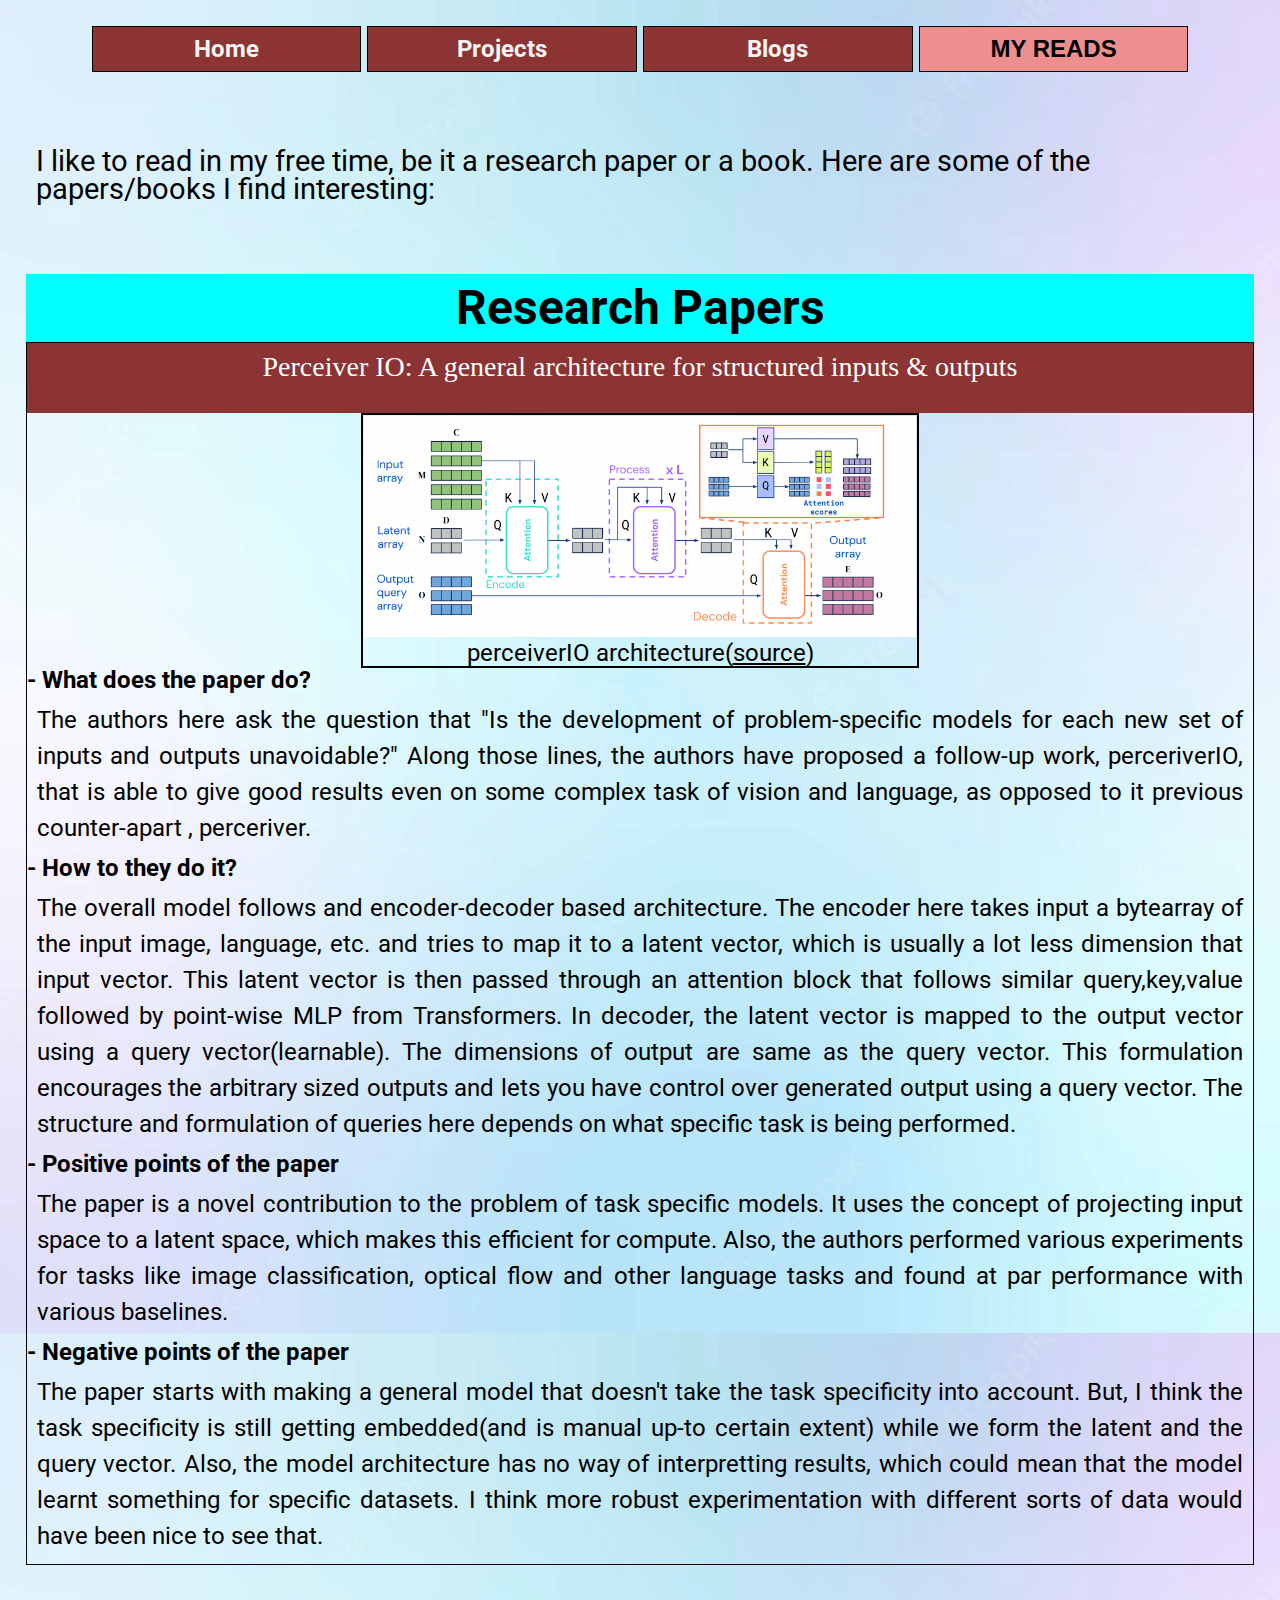
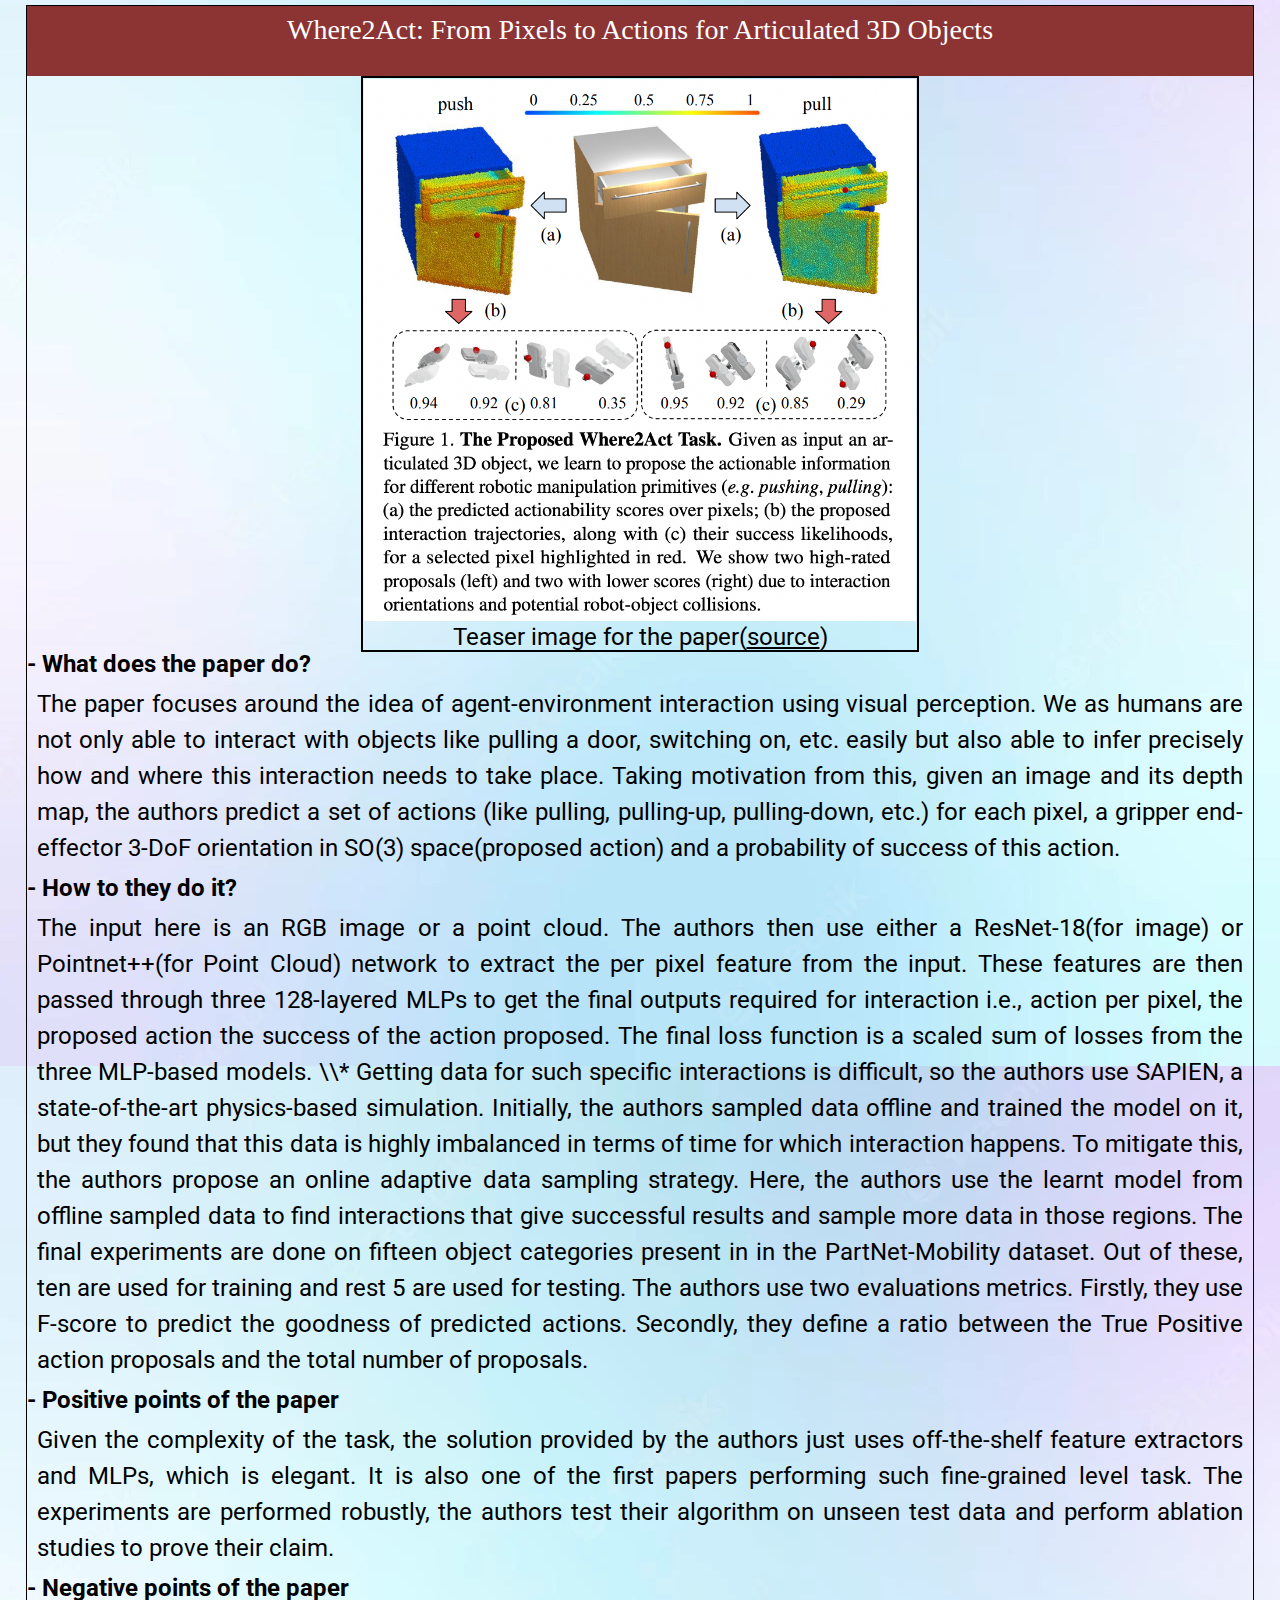
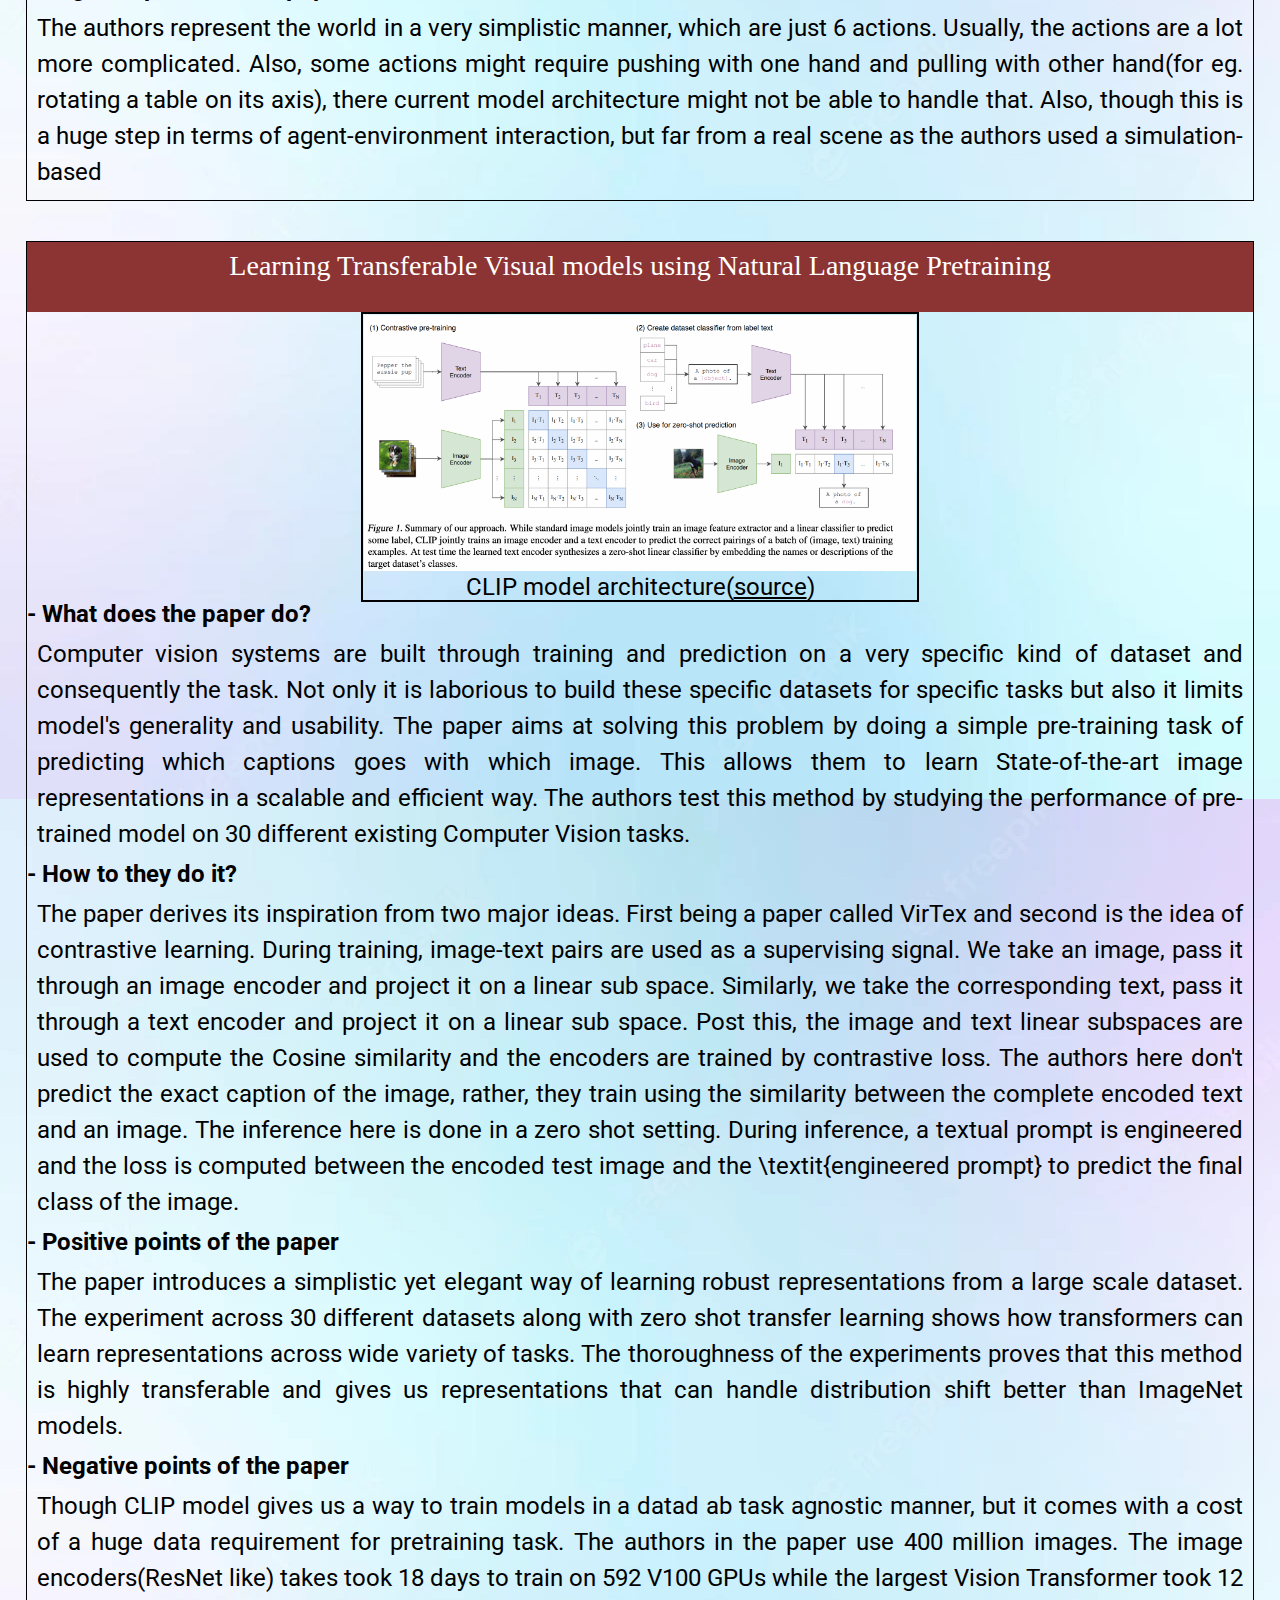
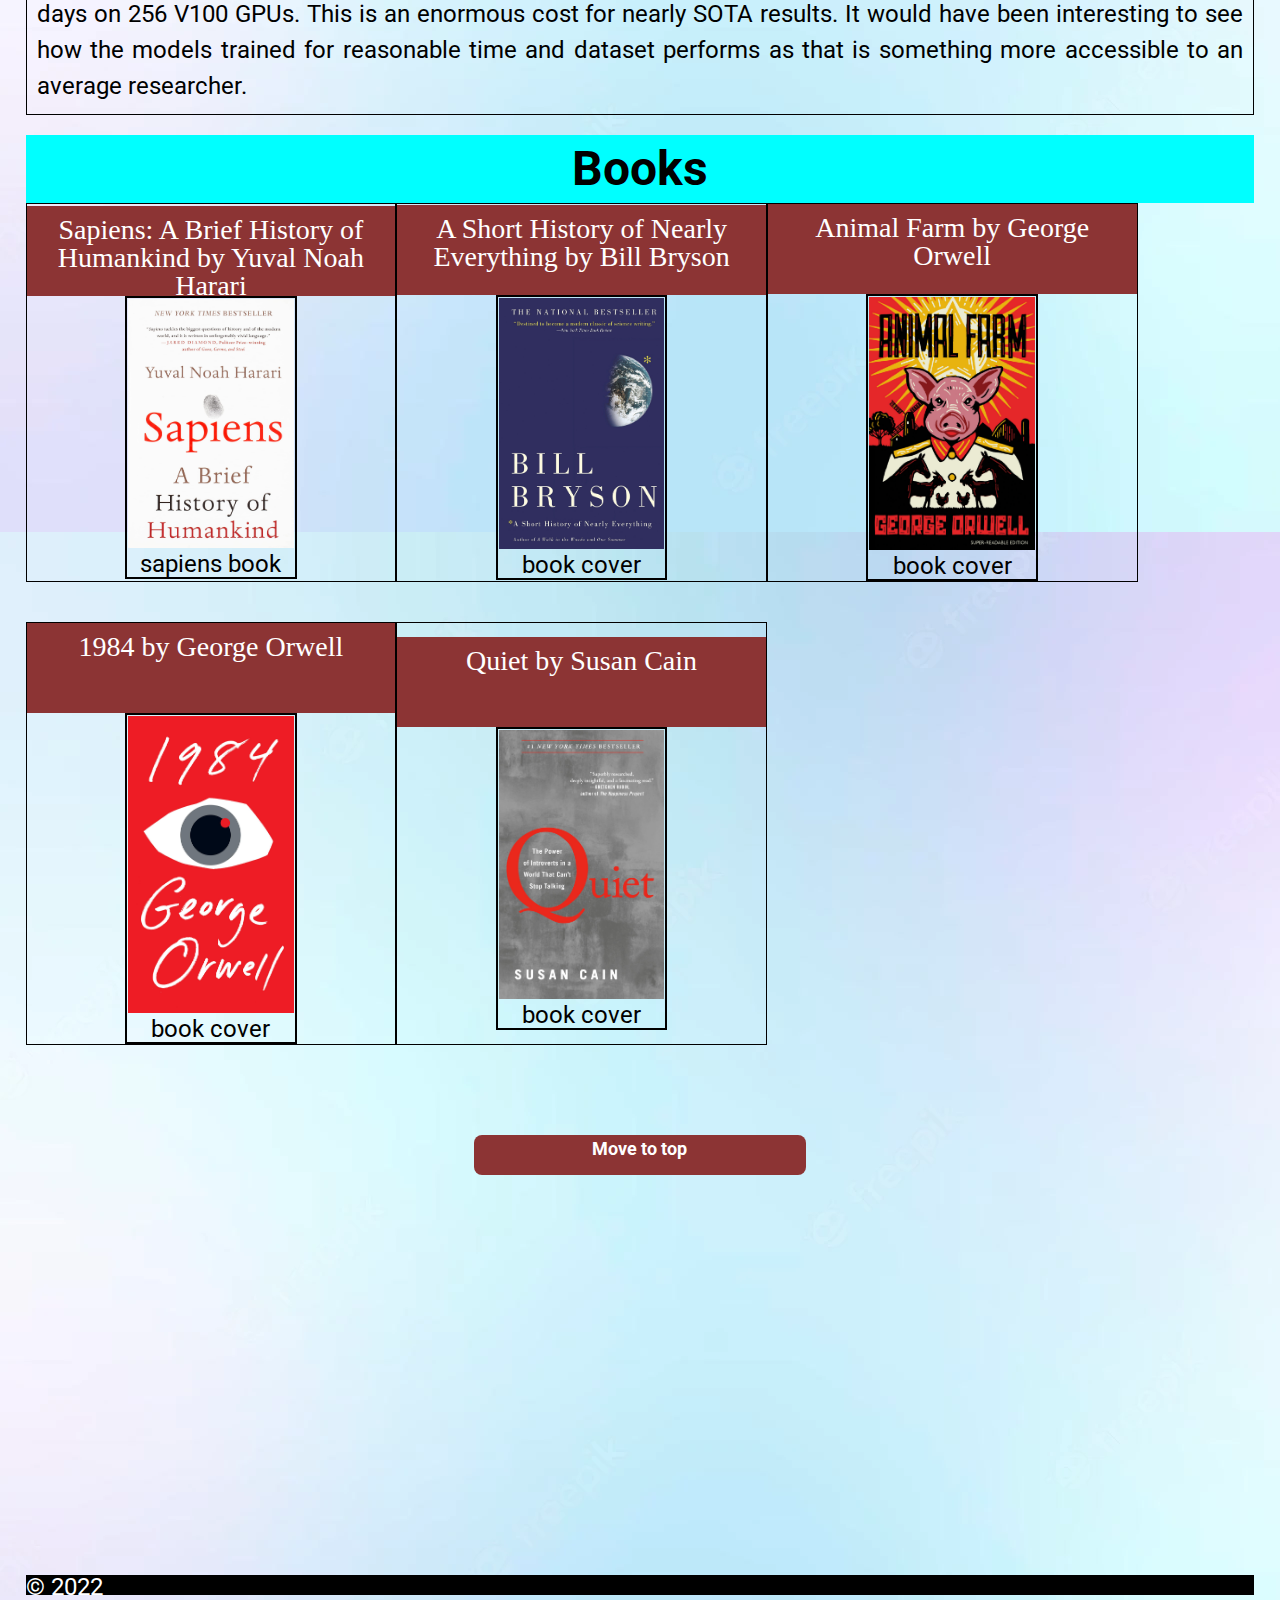
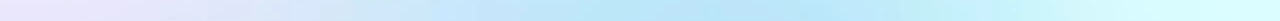
<file: pages/readings.html>
<!DOCTYPE html>
<html lang="en">
<!-- All of the meta data for the page belongs in the header tag -->
<head>
        <!-- Google tag (gtag.js) -->
    <script async src="https://www.googletagmanager.com/gtag/js?id=G-PWM4DVJLW0"></script>
    <script>
    window.dataLayer = window.dataLayer || [];
    function gtag(){dataLayer.push(arguments);}
    gtag('js', new Date());

    gtag('config', 'G-PWM4DVJLW0');
    </script>
	<meta charset="UTF-8">
	<meta name="viewport" content="width=device-width, initial-scale=1.0">
	<link rel="icon" href="../images/bio-photo.jpg">
	<link rel="stylesheet" href="../css/html5reset.css">
	<link rel="stylesheet" href="../css/style.css">
    <link rel="preconnect" href="https://fonts.googleapis.com">
    <link rel="preconnect" href="https://fonts.gstatic.com" crossorigin>
    <link href="https://fonts.googleapis.com/css2?family=Roboto:wght@300&display=swap" rel="stylesheet">
    <link rel="stylesheet" href="https://cdnjs.cloudflare.com/ajax/libs/font-awesome/4.7.0/css/font-awesome.min.css">
	<title>Personal Portfolio</title>
</head>
<body class="body_reads">
    <div class="skip"><a href="#main">Skip to Main Content</a></div>
    <header id="header">
        <nav>
            <ul>
                <li><a href="../index.html">Home</a></li>
                <li><a href="../pages/projects.html">Projects</a></li>
                <li><a href="../pages/blogs.html">Blogs</a></li>
                <li  class="active"><a href="../pages/readings.html">My Reads</a></li>
            </ul>
        </nav>
        <!-- <div class="mode_changer">
            <p> Dark Mode </p>
            <label class="switch">
                <input type="checkbox" id="mode_changer">
                <span class="slider round"></span>
            </label>
        </div> -->
    </header>
    <main id="main">
    <div class="page_start">
    <p>
        I like to read in my free time, be it a research paper or a book. Here are some of the papers/books I find 
        interesting:
    </p>
    </div>

    <h1 class="div_heads">Research Papers</h1>

 <div class="all_projects" id="papers">
    <div class="project">
        <p class = "project_heading">
            Perceiver IO: A general architecture for structured inputs & outputs
        </p>
        <div class = "project_image">
            <figure>
                <img src="../images/perceiver.png" alt = "Perceiver IO architecture" width="500">
                <figcaption>perceiverIO architecture(<a href="https://arxiv.org/pdf/2107.14795.pdf" aria-label="src_1" style="color: black; text-decoration: underline;">source</a>)</figcaption>
            </figure>
        </div>
        <div class="paper_desc" id="proj1">
            <span class="bolded">
                - What does the paper do?
            </span>
            <p class='bio_para'>
                The authors here ask the question that "Is the development of problem-specific models for
                each new set of inputs and outputs unavoidable?" Along those lines, the authors have proposed
                a follow-up work, perceriverIO, that is able to give good results even on some complex task 
                of vision and language, as opposed to it previous counter-apart , perceriver.    
            </p>

            <span class="bolded">
                - How to they do it?
            </span>

            <p class='bio_para'>
                The overall model follows and encoder-decoder based architecture. The encoder here takes
                input a bytearray of the input image, language, etc. and tries to map it to a latent vector, 
                which is usually a lot less dimension that input vector. This latent vector is then passed 
                through an attention block that follows similar query,key,value followed by point-wise MLP 
                from Transformers. In decoder, the latent vector is mapped to the output vector using a query
                vector(learnable). The dimensions of output are same as the query vector. This formulation 
                encourages the arbitrary sized outputs and lets you have control over generated output using 
                a query vector. The structure and formulation of queries here depends on what specific task 
                is being performed.
            </p>
            <span class="bolded">
                - Positive points of the paper
            </span>
            <p class='bio_para'>
                The paper is a novel contribution to the problem of task specific models. It uses the 
                concept of projecting input space to a latent space, which makes this efficient for compute. 
                Also, the authors performed various experiments for tasks like image classification, optical 
                flow and other language tasks and found at par performance with various baselines.
            </p>  
            <span class="bolded">
                - Negative points of the paper
            </span>
            <p class='bio_para'>
            The paper starts with making a general model that doesn't take the task specificity into account. 
            But, I think the task specificity is still getting embedded(and is manual up-to certain extent)
            while we form the latent and the query vector. Also, the model architecture has no way of 
            interpretting results, which could mean that the model learnt something for specific datasets.
            I think more robust experimentation with different sorts of data would have been nice to see that.
            </p>
        </div>
        <button class= "read_more" id="more1">Read More..</button>
    </div>
        
<!-- ***************************************************************************************************************************************** -->

    <div class="project">
            <p class = "project_heading">
                Where2Act: From Pixels to Actions for Articulated 3D Objects
            </p>
            <div class = "project_image">
            <figure>
                <img src="../images/where2act.png" alt = "Teaser image for where2act" width="500">
                <figcaption>Teaser image for the paper(<a href="https://arxiv.org/pdf/2101.02692.pdf" aria-label="src_2" style="color: black; text-decoration: underline;">source</a>)</figcaption>
            </figure>
            </div>
            <div class="paper_desc" id="proj2">

                <span class="bolded">
                    - What does the paper do?
                </span>

                <p class='bio_para'>
                The paper focuses around the idea of agent-environment interaction using visual perception. 
                We as humans are not only able to interact with objects like pulling a door, switching on, etc. 
                easily but also able to infer precisely how and where this interaction needs to take place.
                Taking motivation from this, given an image and its depth map, the authors predict a set of actions
                (like pulling, pulling-up, pulling-down, etc.) for each pixel, a gripper end-effector 
                3-DoF orientation in SO(3) space(proposed action) and a probability of success of this action.       
                </p>

                <span class="bolded">
                - How to they do it?
                </span>

                <p class='bio_para'>
                The input here is an RGB image or a point cloud. The authors then use either a ResNet-18(for image) or 
                Pointnet++(for Point Cloud) network to extract the per pixel feature from the input. These features 
                are then passed through three 128-layered MLPs to get the final outputs required for interaction i.e., 
                action per pixel, the proposed action the success of the action proposed. The final loss function is a
                scaled sum of losses from the three MLP-based models. \\* Getting data for such specific interactions 
                is difficult, so the authors use SAPIEN, a state-of-the-art physics-based simulation. Initially, the 
                authors sampled data offline and trained the model on it, but they found that this data is highly 
                imbalanced in terms of time for which interaction happens. To mitigate this, the authors propose an 
                online adaptive data sampling strategy. Here, the authors use the learnt model from offline sampled 
                data to find interactions that give successful results and sample more data in those regions. The 
                final experiments are done on fifteen object categories present in  in the PartNet-Mobility dataset. 
                Out of these, ten are used for training and rest 5 are used for testing. The authors use two 
                evaluations metrics. Firstly, they use F-score to predict the goodness of predicted actions. Secondly, 
                they define a ratio between the True Positive action proposals and the total number of proposals.
                </p>

                <span class="bolded">
                    - Positive points of the paper
                </span>

                <p class='bio_para'>
                    Given the complexity of the task, the solution provided by the authors just uses off-the-shelf 
                    feature extractors and MLPs, which is elegant. It is also one of the first papers performing such 
                    fine-grained level task. The experiments are performed robustly, the authors test their algorithm 
                    on unseen test data and perform ablation studies to prove their claim. 
                </p>

                <span class="bolded">
                    - Negative points of the paper
                </span>

                <p class='bio_para'>
                    The authors represent the world in a very simplistic manner, which are just 6 actions. Usually, 
                    the actions are a lot more complicated. Also, some actions might require pushing with one hand and 
                    pulling with other hand(for eg. rotating a table on its axis), there current model architecture might 
                    not be able to handle that. Also, though this is a huge step in terms of agent-environment interaction,
                    but far from a real scene as the authors used a simulation-based
                </p>
            </div>
            <button class= "read_more" id="more2">Read More..</button>
    </div>
<!-- ***************************************************************************************************************************************** -->
    <div class="project">
        <p class = "project_heading">
            Learning Transferable Visual models using Natural Language Pretraining
        </p>
        <div class = "project_image">
            <figure>
                <img src="../images/clip.png" alt = "CLIP model architecture" width="500">
                <figcaption>CLIP model architecture(<a href="https://arxiv.org/pdf/2103.00020.pdf" aria-label="src_3" style="color: black; text-decoration: underline;">source</a>)</figcaption>
            </figure>
        </div>
        <div class="paper_desc" id="proj3">
            <span class="bolded">
                - What does the paper do?
            </span>

            <p class='bio_para'>
                Computer vision systems are built through training and prediction on a very specific kind of 
                dataset and consequently the task. Not only it is laborious to build these specific datasets for 
                specific tasks but also it limits model's generality and usability. The paper aims at solving this 
                problem by doing a simple pre-training task of predicting which captions goes with which image. 
                This allows them to learn State-of-the-art image representations in a scalable and efficient way. 
                The authors test this method by studying the performance of pre-trained model on 30 different existing
                Computer Vision tasks.       
            </p>

            <span class="bolded">
                - How to they do it?
            </span>

            <p class='bio_para'>
                The paper derives its inspiration from two major ideas. First being a paper called VirTex and second 
                is the idea of contrastive learning. During training, image-text pairs are used as a supervising 
                signal. We take an image, pass it through an image encoder and project it on a linear sub space. 
                Similarly, we take the corresponding text, pass it through a text encoder and project it on a linear 
                sub space. Post this, the image and text linear subspaces are used to compute the Cosine similarity 
                and the encoders are trained by contrastive loss. The authors here don't predict the exact caption of
                the image, rather, they train using the similarity between the complete encoded text and an image.
                The inference here is done in a zero shot setting. During inference, a textual prompt is engineered 
                and the loss is computed between the encoded test image and the \textit{engineered prompt} to predict 
                the final class of the image.
            </p>

            <span class="bolded">
                - Positive points of the paper
            </span>

            <p class='bio_para'>
                The paper introduces a simplistic yet elegant way of learning robust representations from a 
                large scale dataset. The experiment across 30 different datasets along with zero shot transfer 
                learning shows how transformers can learn representations across wide variety of tasks. The 
                thoroughness of the experiments proves that this method is highly transferable and gives us 
                representations that can handle distribution shift better than ImageNet models.
            </p>

            <span class="bolded">
                - Negative points of the paper
            </span>

            <p class='bio_para'>
                Though CLIP model gives us a way to train models in a datad ab task agnostic manner, but it 
                comes with a cost of a huge data requirement for pretraining task. The authors in the paper use 
                400 million images. The image encoders(ResNet like) takes took 18 days to train on 592 V100 GPUs 
                while the largest Vision Transformer took 12 days on 256 V100 GPUs. This is an enormous cost for 
                nearly SOTA results. It would have been interesting to see how the models trained for reasonable 
                time and dataset performs as that is something more accessible to an average researcher.
            </p>
        </div>
        <button class= "read_more" id="more3">Read More..</button>

    </div>
</div>
<!-- ***************************************************************************************************************************************** -->

<h1 class="div_heads">Books</h1>
<div class="all_projects" id ="books">
<!-- ***************************************************************************************************************************************** -->
    <div class="project">
        <p class = "project_heading">
            Sapiens: A Brief History of Humankind by Yuval Noah Harari
        </p>
        <div class = "project_image">
            <figure>
                <img src="../images/sapiens.jpeg" alt = "book cover for sapiens: A Brief History of Humankind" width="500">
                <figcaption>sapiens book</figcaption>
            </figure>
        </div>
    </div>
<!-- ***************************************************************************************************************************************** -->
    <div class="project">
        <p class = "project_heading">
            A Short History of Nearly Everything by Bill Bryson
        </p>
        <div class = "project_image">
        <figure>
            <img src="../images/biref_history.jpeg" alt = "book cover for A Short History of Nearly Everything" width="500">
            <figcaption>book cover</figcaption>
        </figure>
        </div>
    </div>
<!-- ***************************************************************************************************************************************** -->
    <div class="project">
        <p class = "project_heading">
            Animal Farm by George Orwell
        </p>
        <div class = "project_image">
        <figure>
            <img src="../images/animal_farm.jpeg" alt = "book cover for Animal farm" width="500">
            <figcaption>book cover</figcaption>
        </figure>
        </div>
    </div>
<!-- ***************************************************************************************************************************************** -->
    <div class="project">
        <p class = "project_heading">
            1984 by George Orwell
        </p>
        <div class = "project_image">
        <figure>
            <img src="../images/1984.jpeg" alt = "book cover for 1984" width="500">
            <figcaption>book cover</figcaption>
        </figure>
        </div>
    </div>
<!-- ***************************************************************************************************************************************** -->
    <div class="project">
        <p class = "project_heading">
            Quiet by Susan Cain
        </p>
        <div class = "project_image">
        <figure>
            <img src="../images/quiet.jpeg" alt = "Book cover for Quiet" width="500">
            <figcaption>book cover</figcaption>
        </figure>
        </div>
    </div>
<!-- ********************************************************************************************* -->
    <!-- <div class="project">
        <p class = "project_heading">
            Emotional Intelligence by Daniel Goleman
        </p>
        <div class = "project_image">
        <figure>
            <img src="../images/emotional_intelligence.jpeg" alt = "Book cover for Emotional Intelligence" width="500">
            <figcaption>book cover</figcaption>
        </figure>
        </div>
    </div> -->

</div>
<div class="move_to_top">
    <a class = "skip-to-content-link" href="#header" style="text-decoration: none;"> 
    
          Move to top
    
    </a>
    </div>
    <script src="../js/readings.js"></script>
    <!-- <script src="../js/index.js"></script> -->
    </main>
	<footer id ="footer">
		&copy; 2022
	</footer>
</body>
</file>
<file: css/style.css>
/******************************** Global settings across all the pages ***************************/
body{
	margin:1%;
	padding:1%;
	font-size:150%;
	background-color: rgb(240, 248, 255);
	font-family: 'Roboto', sans-serif;
	background-image: url("../images/bg_blogs.webp");

	
}
h1{
	font-size: 2em; 
	font-weight: bold;
	text-align: center;
	
}
.div_heads{
	text-align:center; 
	background-color: aqua;
	margin-top: 20px;
	margin-bottom: -40px;
	color: black;
}
.active a{
	text-decoration: none;;
}
a:link { text-decoration: none; }
a{
	color: whitesmoke;
}
.active{
	background: rgb(238, 143, 143);
    text-transform: uppercase;
	text-align: center;
}
.active a{
	color: black;
	font-family: 'Lucida Sans', 'Lucida Sans Regular', 'Lucida Grande', 'Lucida Sans Unicode', Geneva, Verdana, sans-serif;
}
h2{
	font-size: 2em; 
	font-weight: bold;
}
p, h1, h2 {
    padding: 10px;
}

#footer {
	position: relative;
	margin-top: 400px;
	/* negative value of footer height */
	height: 20px;
	clear: both;
	background-color: black;
	color: white;
  }
.page_start p{
	padding-top: 75px; 
	font-size: larger; 
	padding-bottom: 50px;
}
nav li{
	background-color: #8c3434;
	padding:10px;
	border:1px solid black;
	display: list-item;
	width: 100%;
	font-weight: bold;
}
.bolded { font-weight: bold; }
.italics{font-style: italic;
			font-size: 14pt;}

header{
	text-align: center;
}
.skip a{
  background: black;
  left: 0;
  padding: 6px;
  -webkit-transition: top 1s ease-out;
  transition: top 1s ease-out;
  z-index: 1;
  position: absolute;
  left: -500px;
  top: -40px;
  
}

.skip a:focus{
  background: black;
  top: 0;
  left: 0;
  padding: 6px;
  -webkit-transition: top 1s ease-out;
  transition: top 1s ease-out;
  z-index: 1;
  position: absolute;
	width: 20%;
	height: 20px;
}
.switch {
	position: relative;
	display: inline-block;
	width: 60px;
	height: 34px;

  }
  
  .switch input { 
	opacity: 0;
	width: 0;
	height: 0;
  }
  
  .slider {
	position: absolute;
	cursor: pointer;
	top: 0;
	left: 0;
	right: 0;
	bottom: 0;
	background-color: #ccc;
	-webkit-transition: .4s;
	transition: .4s;
  }
  
  .slider:before {
	position: absolute;
	content: "";
	height: 26px;
	width: 26px;
	left: 4px;
	bottom: 4px;
	background-color: white;
	-webkit-transition: .4s;
	transition: .4s;
  }
  
  input:checked + .slider {
	background-color: #2196F3;
  }
  
  input:focus + .slider {
	box-shadow: 0 0 1px #2196F3;
  }
  
  input:checked + .slider:before {
	-webkit-transform: translateX(26px);
	-ms-transform: translateX(26px);
	transform: translateX(26px);
  }
  
  /* Rounded sliders */
  .slider.round {
	border-radius: 34px;
  }
  
  .slider.round:before {
	border-radius: 50%;
  }
.mode_changer p{
	margin-bottom: -6px;
	margin-top: 3px;
	font-family:'Segoe UI', Tahoma, Geneva, Verdana, sans-serif;
}
  
/* *********************************************************************************************** */
/* ************************************* Main page settings************************************** */
.index_body{
	display: grid;
	row-gap: 50px;
	

}
.index_body > header{
	grid-column: 1 / -1;
	grid-row: 1 / 2;
	align-items: center;
    justify-content: center;

}
.index_body > main{
	grid-column: 1 / -1;
	grid-row: 2 / 10;

}
.index_body > footer{
	grid-column: 1 / -1;

}

.profile_container{
	display: grid;
	grid-column: 1 / -1;
	grid-row: 2 / 11;
	grid-template-columns: 1fr 1fr 1fr;
	grid-template-rows: subgrid;
	row-gap: 10px;

}
.profile_img{
	grid-row: 1 / span 2;
	grid-column: 2 / span 1;
}
aside{
	grid-row: 1 / span 2;
	grid-column: 3 / span 1;
	font-family:'Franklin Gothic Medium', 'Arial Narrow', Arial, sans-serif;
	font-style: italic;
}
.social_info{
	grid-row: 3 / span 1;
	grid-column: 2 / span 1;
	text-align: center;
}
.social_info a{
	color: inherit;
}

.bio{
	grid-row: 5 / span 3;
	grid-column: 1 / -1;


}

.profile_img img{
	width: 100%;
	height:100%; 
    object-fit: cover;
	border-radius: 50%;

}
.publications{
	grid-row: 8 / span 2;
	grid-column: 1 /-1;
}
.contact_me{
	grid-row: 11 / span 2;
	grid-column: 1 /-1;
	margin-top: 90px;
	text-align: center;

}
form input{
	display: block;
	margin-right: auto;
	margin-left: auto;
	margin-top: 10px;
	margin-bottom: 30px;
	width: 40%;

}
form textarea{
	display: block;
	margin-right: auto;
	margin-left: auto;
	width: 40%;
	
	
}
.contact_button{
	background-color: #8c3434;
	border-radius: 15px;
	color: whitesmoke;
	height: 30px;
	width: 60px;
}

.bio_para{
	line-height: 1.5;
	text-align: justify;
	
}
@keyframes vibrate {
	0% { transform: rotate(0deg); }
	10% { transform: rotate(-1deg); }
	20% { transform: rotate(1deg); }
	30% { transform: rotate(0deg); }
	40% { transform: rotate(1deg); }
	50% { transform: rotate(-1deg); }
	60% { transform: rotate(0deg); }
	70% { transform: rotate(-1deg); }
	80% { transform: rotate(1deg); }
	90% { transform: rotate(0deg); }
	100% { transform: rotate(-1deg); }
  }
.profile_img{
	animation: vibrate 0.5s;
	animation-iteration-count: 13.5;
	
	
}
.publication_list{
	/* make bullet points red squares */
	list-style:square ;
	margin-left: 50px;
  }

/* *********************************************************************************************** */
/* ************************************* Project/Gallery page settings**************************** */
.all_projects{
	display: flex;
	flex-direction: column;
}
.project_body{
	display: grid;
	row-gap: 50px;
	grid-template-columns: 1fr;
}
.project_body > header{
	grid-column: 1 / -1;
	grid-row: 1 / 2;
	

}
.project_body > main{
	grid-column: 1 / -1;
}
.project_body > footer{
	grid-column: 1 / -1;
}
.project_image {
	text-align: center;
	margin: auto; 
	justify-content: center;
	border: black 2px solid;
	height: auto;
	width: 45%;
	padding: 1px;
	
  }
.project_image img{
	object-fit: cover;
	width: 100%;
	height: 100%;
}
.project_image figcaption {
padding: 0;
position: relative;
}

.project{
	min-height: 300px;
	height: auto;
	align-content: center;
	border: black 1px solid;
	margin-top: 40px;
	font-family: 'Roboto', sans-serif;
}

.project_heading{
	font-family: Georgia, 'Times New Roman', Times, serif;
	background-color: #8c3434;
	color: white;
	font-size: 21pt;
	text-align: center;
	height: 20vh;

}
.project_desc{
	
	font-family: 'Roboto', sans-serif;
	font-size: 16pt;
	text-align: justify;
	line-height: 1.2;
}
.project_image:hover, .project_image:focus{
	box-shadow: 10px 10px 5px gray;
	}

.move_to_top{
	margin-top: 90px;
	margin-left: auto;
	margin-right: auto;
	position: relative;
	background-color: #8c3434;
	width: 25%;
	padding-left: 1%;
	padding-right: 1%;
	height: 50px;
	text-align: center;
	border-radius: 8px;
	
}
.move_to_top:hover, move_to_top:focus{
	background-color: rgb(238, 143, 143);
}
.move_to_top a{
	color: white;
	align-content: center;
	font-size: 18px;
	font-weight:bold;

}
.read_more{
	background-color: aliceblue;
	color: #8c3434;
	border: None;
}

/* *********************************************************************************************** */
/* ************************************* Blog page displaysettings*************************************** */


.body_blog_display{
	display: grid;
	grid-template-columns: 1fr;
	/* background-image: url("../images/IMG-7375.jpg"); */
	/* width: 100%; */
	/* background-size: cover; */
	

}
.body_blog_display > header{
	grid-column: 1 / -1;
	grid-row: 1 / 2;
}
.body_blog_display > main{
	grid-column: 1 / -1;
}
.body_blog_display > footer{
	grid-column: 1 / -1;

}
/* *********************************************************************************************** */
/* ************************************* Blog page settings*************************************** */


.body_blog{
	display: grid;
	grid-template-columns: 1fr;

}
.body_blog > header{
	grid-column: 1 / -1;
	grid-row: 1 / 2;
}
.body_blog > main{
	grid-column: 1 / -1;
}
.body_blog > footer{
	grid-column: 1 / -1;

}
.blog_list{
	display: grid;
	grid-column: 1 / -1;
	/* grid-row: 2 / 11; */
	grid-template-columns: 1fr;
	grid-template-rows: subgrid;
	row-gap: 10px;

}
.blog_bg{
	height: 300px;
	margin-top: 10px;
	width: 100%;
	background-image: url("../images/blog.png");
	background-size: cover;
	border-radius: 10px;
	grid-row: 1 / span 1;
	margin-top: 50px;
}



.blog_body{
	background-size: cover;
	background-position: center;
	/* height: 120px; */
	margin-top: 30px;
	padding-top: 30px;
	border-color: grey;
	border-width: 1px;
	border-style:solid;
	border-radius: 15px;
}
.blog_body:hover {

	box-shadow: 10px 10px 5px gray;
	background-color: black;
	color: whitesmoke;
	font-size: 30px;
	
	}

/* *********************************************************************************************** */
/* ************************************* My Reads page settings*************************************** */
.body_reads{
	display: grid;
	grid-template-columns: 1fr;
	/* grid-template-rows: ; */
}
.body_reads > header{
	grid-column: 1 / -1;
	grid-row: 1 / 2;
}
.body_reads > main{
	grid-column: 1 / -1;
}
.body_reads > footer{
	grid-column: 1 / -1;

}
#books{
	display: flex;
	flex-direction: column;
}
#papers{
	display: flex;
	flex-direction: column;

}
#projects_og{
	display: flex;
	flex-direction: column;

}
/* *********************************************************************************************** */
/* ************************************* Media queries settings*********************************** */

.project_desc{ display: none; }
.paper_desc{display: none;}
/* tablet */
@media all and (min-width: 800px){
	
	.project_desc{ display: inline; }
	.read_more{display: none;}
	.paper_desc{display: inline;}

	nav li{
		display:inline-block;
		width: 20.16%;
	}	
	.move_to_top{
		height:40px;
	}
	.project_heading{
		height:50px;
	}

	#books{
		flex-direction: row;
		flex-wrap: wrap;
	}
	#books .project{
		width: 30%;
	}
	#books .project_heading{
		height:70px;
	}

}

@media all and (min-width: 2000px){
	#papers{
		flex-direction: row;
		flex-wrap: wrap;
	}
	#projects_og{
		flex-direction: row;
		flex-wrap: wrap;
	}
	#projects_og .project{
		width: 30vw;
		padding: 10px;
	}
	#papers .project{
		width: 30vw;
		padding: 10px;
	}
	.move_to_top{
		width: 15%;
		height: 45px;
	}	
	.move_to_top a{
		font-size: 40px;
	}
}
@media (prefers-reduced-motion) {
	.profile_img{
		animation:none;
	}

}
</file>
